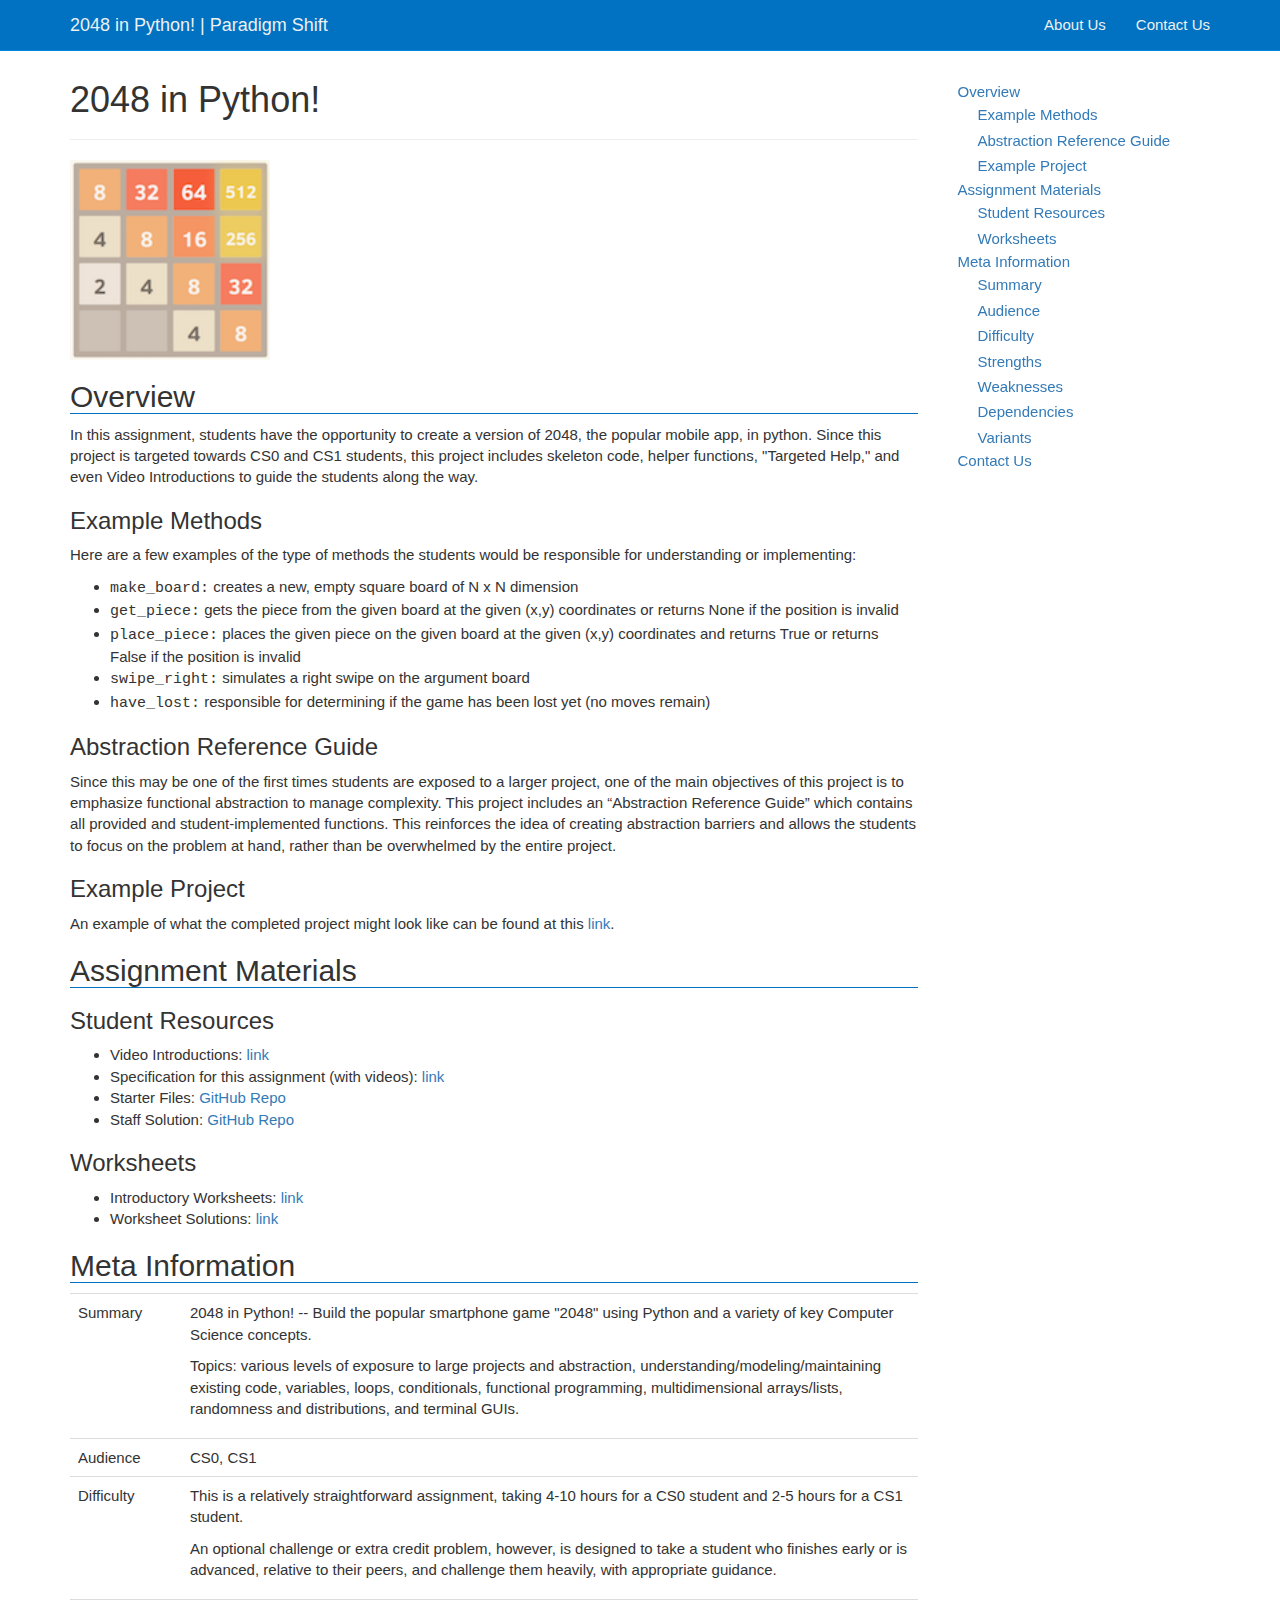
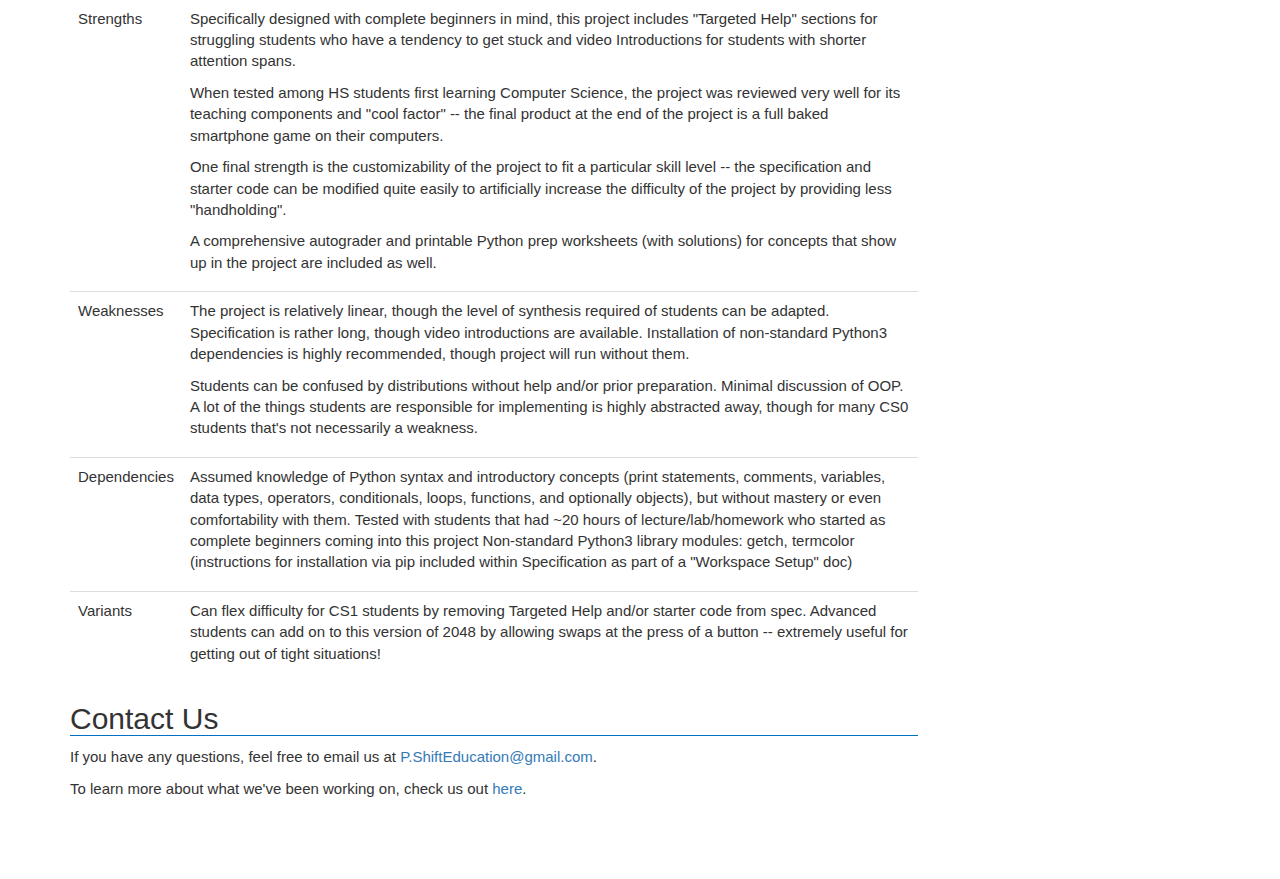
<file: docs/projects/2048/index.html>
<!DOCTYPE html>
<html lang="en">
    <head>
        <meta name="description" content ="2048 in Python: build the popular mobile smartphone game 2048 using Python and a variety of key Computer Science concepts.">
        <meta name="keywords" content ="Paradigm Shift, 2048, python, nifty">
        <meta name="author" content ="Anish Prabhu, Jesse Luo, Kunal Mishra, Gan Tu">
        <meta name="robots" content="follow, index">

        <!-- Credit of Certain Sources -->
        <meta name="credits"  content="This html uses css and javascript files from University of California, Berkeley CS61A class website for styling purposes. Credits to all original authors of such files.">

        <meta http-equiv="Content-Type" content="text/html; charset=utf-8"/>
        <meta name="viewport" content="width=device-width">

         <!-- Load Stylesheets -->
        <link rel="stylesheet" href="assets/css/bootstrap.min.css">
        <link rel="stylesheet" href="assets/css/style.css">

        <title>2048 in Python! | Paradigm Shift</title>

    </head>

<body id="index" class="home">
    <nav class="navbar navbar-default navbar-fixed-top">
        <div class="container">
            <!-- Brand and toggle get grouped for better mobile display -->
            <div class="navbar-header">
                <button type="button" class="navbar-toggle collapsed" data-toggle="collapse" data-target="#navbar-collapse-section">
                    <span class="icon-bar"></span>
                    <span class="icon-bar"></span>
                    <span class="icon-bar"></span>
                  </button>
                <a class="navbar-brand" href="#">2048 in Python! | Paradigm Shift</a>
            </div>  
            
            <div class="collapse navbar-collapse" id="navbar-collapse-section"> 
                <ul class="nav navbar-nav navbar-right">
                    <li><a target="_blank" href="https://paradigm-shift-education.github.io/Paradigm-Shift">About Us</a></li>
                    <li><a href="#contact">Contact Us</a></li>
                </ul>
            </div>
        </div>
    </nav>

    <div id="content" class="container">
      
        <div class='row'>
            <div class='col-md-9'>

                <div class='page-header'>
                    <h1>2048 in Python!</h1>
                </div>

                <img src="assets/2048.png" alt="2048 Game Screenshots" height="200">

                <h2 id="overview">Overview</h2>
                    <p>In this assignment, students have the opportunity to create a version of 2048, the popular mobile app, in python. Since this project is targeted towards CS0 and CS1 students, this project includes skeleton code, helper functions, "Targeted Help," and even Video Introductions to guide the students along the way. </p>

                    <h3 id="example-methods">Example Methods</h3>
                    <p>Here are a few examples of the type of methods the students would be responsible for understanding or implementing:</p>
                    <ul>
                        <li><tt>make_board:</tt> creates a new, empty square board of N x N dimension</li>
                        <li><tt>get_piece:</tt>  gets the piece from the given board at the given (x,y) coordinates or returns None if the position is invalid </li>
                        <li><tt>place_piece:</tt> places the given piece on the given board at the given (x,y) coordinates and returns True or returns False if the position is invalid</li>
                        <li><tt>swipe_right:</tt> simulates a right swipe on the argument board</li>
                        <li><tt>have_lost:</tt> responsible for determining if the game has been lost yet (no moves remain)</li>
                    </ul>

                    <h3 id="abstraction-reference-guide">Abstraction Reference Guide</h3>
                    <p>Since this may be one of the first times students are exposed to a larger project, one of the main objectives of this project is to emphasize functional abstraction to manage complexity. This project includes an “Abstraction Reference Guide” which contains all provided and student-implemented functions. This reinforces the idea of creating abstraction barriers and allows the students to focus on the problem at hand, rather than be overwhelmed by the entire project.</p>

                    <h3 id="example-project">Example Project</h3>
                    <p>An example of what the completed project might look like can be found at this <a href="https://gabrielecirulli.github.io/2048/" target="_blank">link</a>.</p>
                 
                <h2 id="materials">Assignment Materials</h2>
                    <h3 id="student-resources">Student Resources</h3>
                    <ul>
                        <li><p>Video Introductions: <a target="_blank" href="https://www.youtube.com/watch?v=1lV4SavT0NE&feature=youtu.be&list=PLqTb1WbQHAN7ipyBe-cF4PJrUitlAMbku" target="_blank">link</a></p></li>
                        <li><p>Specification for this assignment (with videos): <a target="_blank" href="https://goo.gl/34kNbl" target="_blank">link</a></p></li>
                        <li>Starter Files: <a target="_blank" href="https://github.com/kmishra9/2048-Starter" target="_blank">GitHub Repo</a></p></li>
                        <li><p>Staff Solution: <a target="_blank" href="https://github.com/kmishra9/2048-Staff-Solution" target="_blank">GitHub Repo</a></p></li>
                    </ul>

                    <h3 id="worksheets">Worksheets</h3>
                    <ul>
                        <li><p>Introductory Worksheets: <a href="https://goo.gl/zA0Vck" target="_blank">link</a></p></li>
                        <li><p>Worksheet Solutions: <a href="https://goo.gl/WQcDty" target="_blank">link</a></p></li>
                    </ul>
                    

                <h2 id="meta-info">Meta Information</h2>
                <table class="table">
                    <tbody>
                        <tr id="summary">
                            <td>Summary</td>
                            <td><p>2048 in Python! -- Build the popular smartphone game "2048" using Python and a variety of key Computer Science concepts. </p><p>Topics: various levels of exposure to large projects and abstraction, understanding/modeling/maintaining existing code, variables, loops, conditionals, functional programming, multidimensional arrays/lists, randomness and distributions, and terminal GUIs.</p></td>
                        </tr>
                        <tr id="audience">
                            <td>Audience</td>
                            <td>CS0, CS1</td>
                        </tr>
                        <tr id="difficulty">
                            <td>Difficulty</td>
                            <td><p>This is a relatively straightforward assignment, taking 4-10 hours for a CS0 student and 2-5 hours for a CS1 student.</p><p>An optional challenge or extra credit problem, however, is designed to take a student who finishes early or is advanced, relative to their peers, and challenge them heavily, with appropriate guidance.</p></td>
                        </tr>
                        <tr id="strengths">
                            <td>Strengths</td>
                            <td><p>Specifically designed with complete beginners in mind, this project includes "Targeted Help" sections for struggling students who have a tendency to get stuck and video Introductions for students with shorter attention spans.</p><p>When tested among HS students first learning Computer Science, the project was reviewed very well for its teaching components and "cool factor" -- the final product at the end of the project is a full baked smartphone game on their computers.</p> <p>One final strength is the customizability of the project to fit a particular skill level -- the specification and starter code can be modified quite easily to artificially increase the difficulty of the project by providing less "handholding".</p> <p>A comprehensive autograder and printable Python prep worksheets (with solutions) for concepts that show up in the project are included as well. </td>
                        </tr>
                        <tr id="weaknesses">
                            <td>Weaknesses</td>
                            <td><p>The project is relatively linear, though the level of synthesis required of students can be adapted. Specification is rather long, though video introductions are available. Installation of non-standard Python3 dependencies is highly recommended, though project will run without them.</p> <p>Students can be confused by distributions without help and/or prior preparation. Minimal discussion of OOP. A lot of the things students are responsible for implementing is highly abstracted away, though for many CS0 students that's not necessarily a weakness.</p></td>
                        </tr>
                        <tr id="dependencies">
                            <td>Dependencies</td>
                            <td><p>Assumed knowledge of Python syntax and introductory concepts (print statements, comments, variables, data types, operators, conditionals, loops, functions, and optionally objects), but without mastery or even comfortability with them. Tested with students that had ~20 hours of lecture/lab/homework who started as complete beginners coming into this project Non-standard Python3 library modules: getch, termcolor (instructions for installation via pip included within Specification as part of a "Workspace Setup" doc) </p></td>
                        </tr>
                        <tr id="variants">
                            <td>Variants</td>
                            <td><p>Can flex difficulty for CS1 students by removing Targeted Help and/or starter code from spec. Advanced students can add on to this version of 2048 by allowing swaps at the press of a button -- extremely useful for getting out of tight situations!</p></td>
                        </tr>
                    </tbody>
                </table>

                <h2 id="contact">Contact Us</h2>
                <p>If you have any questions, feel free to email us at <a href="mailto:P.ShiftEducation@gmail.com">P.ShiftEducation@gmail.com</a>.</p>
                <p>To learn more about what we've been working on, check us out <a target="_blank" href="https://paradigm-shift-education.github.io/Paradigm-Shift">here</a>.</p>
             
            </div>

            <!-- Side Scrolling Bar -->

            <div class='col-md-3'>
                <nav class='hidden-print hidden-sm hidden-xs sidebar'>
                    <ul>
                        <li><a href="#overview">Overview</a></li>
                        <ul>
                            <li><a href="#example-methods">Example Methods</a></li>
                            <li><a href="#abstraction-reference-guide">Abstraction Reference Guide</a></li>
                            <li><a href="#example-project">Example Project</a></li>
                        </ul>
                        <li><a href="#materials">Assignment Materials</a></li>
                        <ul>
                            <li><a href="#student-resources">Student Resources</a></li>
                            <li><a href="#worksheets">Worksheets</a></li>
                        </ul>
                        <li><a href="#meta-info">Meta Information</a></li>
                        <ul>
                           <li><a href="#summary">Summary</a></li>
                           <li><a href="#audience">Audience</a></li>
                           <li><a href="#difficulty">Difficulty</a></li>
                           <li><a href="#strengths">Strengths</a></li>
                           <li><a href="#weaknesses">Weaknesses</a></li>
                           <li><a href="#dependencies">Dependencies</a></li>
                           <li><a href="#variants">Variants</a></li>
                        </ul>
                        <li><a href="#contact">Contact Us</a></li>
                    </ul>
                </nav>
            </div>
        </div>
    </div>
</body>
  
<!-- Load Scripts -->
<script src="assets/js/jquery.min.js"></script>
<script src="assets/js/bootstrap.min.js"></script>
<script src="assets/js/highlight.pack.js"></script>
<script>
    hljs.initHighlightingOnLoad();
  $('.sidebar ul').addClass('nav nav-stacked');
  $('body').scrollspy({
    target: '.sidebar',
    offset: 40
  });
</script>

</html>
</file>
<file: docs/projects/2048/assets/css/style.css>
body {
  font-family: "Helvetica Neue", Helvetica, Arial, sans-serif;
  font-size: 1.5em;
  padding-top: 40px;
  margin-bottom:5em;
}

h1, h2, h3 {
  font-weight: normal;
}

h1:before, h2:before, h3:before, h4:before {
  content: " ";
  display: block;
  height: 60px;
  margin-top: -60px;
  visibility: hidden;
}

h2 {
  border-bottom: 1px solid #0072c1;
}

hr {
  background-color: #0072c1;
  border: 0;
  height: 1px;
}

.content-title-brand {
  color:#0072c1;
}

li p {
  margin:0 0;
}

a:hover {
  text-decoration:none;
}

blockquote {
  background-color:#e6f3ff;
  border-left:solid #0072c1;
  font-size:inherit;
}



/* Code */

pre code {
  word-wrap: normal;
  white-space: pre;
}

code {
  color: #0072c1;
}

.date {
  color: #0072c1;
}

#assignment-quick-list, .announcement {
  width:90%;
  margin-left:auto;
  margin-right:auto;
}

.announcement {
  display: none;  /* Hide on load */
}

.announcement > ul{
  text-align:left;
}


.quick-list-item {
  background-color:#e6f3ff;
  border-left:solid #0072c1;
  color:black;
  margin:10px 0;
  min-height:100px;
  padding:10px;
}

.quick-list-item:hover {
  background-color:#CAE1FF;
}

.quick-list-item > hr {
  margin:5px 0;
}

/* Used to make quick-list divs behave as hyperlinks */
span.quick-list-item-link {
  position: absolute;
  width:100%;
  min-height:100px;
  top:0;
  left:0;
}

.tutoring-quick-list-item {
  margin:0;
  font-size:20px;
}

/* If calendar isn't responsive, this is why. */
#calendar-wrapper {
  overflow-x: visible;
}

table#calendar {
  border-collapse: collapse;
  margin-left: auto;
  margin-right: auto;
}

table#calendar th {
  color: #0072c1;
  text-align:center;
  border-top: none;
  vertical-align: middle;
}

table#calendar td {
  border: 1px solid #fff;
  padding: 5px;
  vertical-align: middle;
}

table#calendar tr:not(:first-child) {
  background-color: #c1d6e3;
}

table#calendar td.weeknum {
  text-align: center;
}

table#calendar td.reading ul {
  list-style-type: none;
  margin: 0;
  padding: 0;
}

table#calendar td.even {
  background-color:#B0C4DE;
}

table#calendar tr:hover td:not(.weeknum) {
  background-color:#B0C4DE;
}


div.footer {
  width: 100%;
  text-align: center;
  font-size: .8em;
  margin: 1em;
}

div.staffer {
  text-align: center;
  margin: 1em 0;
}

img.staffer-image {
  height: 150px;
  width: 150px;
  margin: 0 0 10px;
}

/* midterm pages */
table.lined {
  border: 2px solid;
  border-collapse: collapse;
}

table.lined td {
  border-bottom: 2px solid;
  border-right: 1px solid;
  padding: 5px 20px;
}

.head {
  background-color: white;
  height: 100%;
  width: 14em;
  max-width: 200px;
  padding: 20px;
  position: fixed;
  overflow: auto;
}

.head h1 {
  margin: 0;
}

/* Navbar colors */

.navbar-default {
  background-color: #0072c1;
  border-color: #0085e1;
}
.navbar-default .navbar-brand {
  color: #ecf0f1;
}
.navbar-default .navbar-brand:hover, .navbar-default .navbar-brand:focus {
  color: #ffffff;
}
.navbar-default .navbar-text {
  color: #ecf0f1;
}
.navbar-default .navbar-nav > li > a {
  color: #ecf0f1;
}
.navbar-default .navbar-nav > li > a:hover, .navbar-default .navbar-nav > li > a:focus {
  color: #ffffff;
}
.navbar-default .navbar-nav > .active > a, .navbar-default .navbar-nav > .active > a:hover, .navbar-default .navbar-nav > .active > a:focus {
  color: #ffffff;
  background-color: #0085e1;
}
.navbar-default .navbar-nav > .open > a, .navbar-default .navbar-nav > .open > a:hover, .navbar-default .navbar-nav > .open > a:focus {
  color: #ffffff;
  background-color: #0085e1;
}
.navbar-default .navbar-toggle {
  border-color: #0085e1;
}
.navbar-default .navbar-toggle:hover, .navbar-default .navbar-toggle:focus {
  background-color: #0085e1;
}
.navbar-default .navbar-toggle .icon-bar {
  background-color: #ecf0f1;
}
.navbar-default .navbar-collapse,
.navbar-default .navbar-form {
  border-color: #ecf0f1;
}
.navbar-default .navbar-link {
  color: #ecf0f1;
}
.navbar-default .navbar-link:hover {
  color: #ffffff;
}

@media (max-width: 767px) {
  .navbar-default .navbar-nav .open .dropdown-menu > li > a {
    color: #ecf0f1;
  }
  .navbar-default .navbar-nav .open .dropdown-menu > li > a:hover, .navbar-default .navbar-nav .open .dropdown-menu > li > a:focus {
    color: #ffffff;
  }
  .navbar-default .navbar-nav .open .dropdown-menu > .active > a, .navbar-default .navbar-nav .open .dropdown-menu > .active > a:hover, .navbar-default .navbar-nav .open .dropdown-menu > .active > a:focus {
    color: #ffffff;
    background-color: #0085e1;
  }
}

/* Announcement Pager */

.announcement-btn-older:hover, .announcement-btn-newer:hover {
  cursor: pointer;
}

/* Sidebar */

.sidebar {
  position: fixed;
  top: 80px;
  overflow-y:auto;
  height:80%;
}

.sidebar > ul > li > a {
  padding: 1px 10px;
}

.sidebar > ul > ul > li > a {
  margin-left: 20px;
  padding: 1px 10px;
}

.sidebar > ul > ul > ul > li > a {
  margin-left: 40px;
  padding: 1px 10px;
}

.sidebar > ul > ul > ul > ul > li > a {
  margin-left: 60px;
  padding: 1px 10px;
}

.sidebar li > a:hover {
  background-color: transparent;
}

.sidebar a:visited {
  color: steelblue;
}

.sidebar li.active {
  background-color: #0072c1;
}

.sidebar li.active a {
  color: #fff;
}

/* Resources search */

#resources-description {
  font-size: 2em;
  text-align: center;
}

#resources-display {
  display: none;
}

#resources-input {
  text-align:center
}

#resources-input > input {
  font-size: 1.5em;
  margin: 20px;
  padding: 10px;
  width: 50%;
}

#resources-display th > button {
  width: 100%;
}

.composition-version {
  height:100%;
}

/*
  Five-color theme from a single blue hue.
*/
.hljs {
  display: block;
  overflow-x: auto;
  padding: 0.5em;
  background: inherit;
  -webkit-text-size-adjust: none;
}

.hljs,
.hljs-list .hljs-built_in {
  color: #00193a;
}

.hljs-keyword,
.hljs-title,
.hljs-important,
.hljs-request,
.hljs-header,
.hljs-javadoctag {
  font-weight: bold;
}

.hljs-comment,
.hljs-chunk {
  color: #738191;
}

.hljs-string,
.hljs-title,
.hljs-parent,
.hljs-built_in,
.hljs-literal,
.hljs-filename,
.hljs-value,
.hljs-addition,
.hljs-tag,
.hljs-argument,
.hljs-link_label,
.hljs-blockquote,
.hljs-header,
.hljs-name {
  color: #0048ab;
}

.hljs-decorator,
.hljs-prompt,
.hljs-yardoctag,
.hljs-subst,
.hljs-symbol,
.hljs-doctype,
.hljs-regexp,
.hljs-preprocessor,
.hljs-pragma,
.hljs-pi,
.hljs-attribute,
.hljs-attr_selector,
.hljs-javadoc,
.hljs-xmlDocTag,
.hljs-deletion,
.hljs-shebang,
.hljs-string .hljs-variable,
.hljs-link_url,
.hljs-bullet,
.hljs-sqbracket,
.hljs-phony {
  color: #4c81c9;
}
</file>
